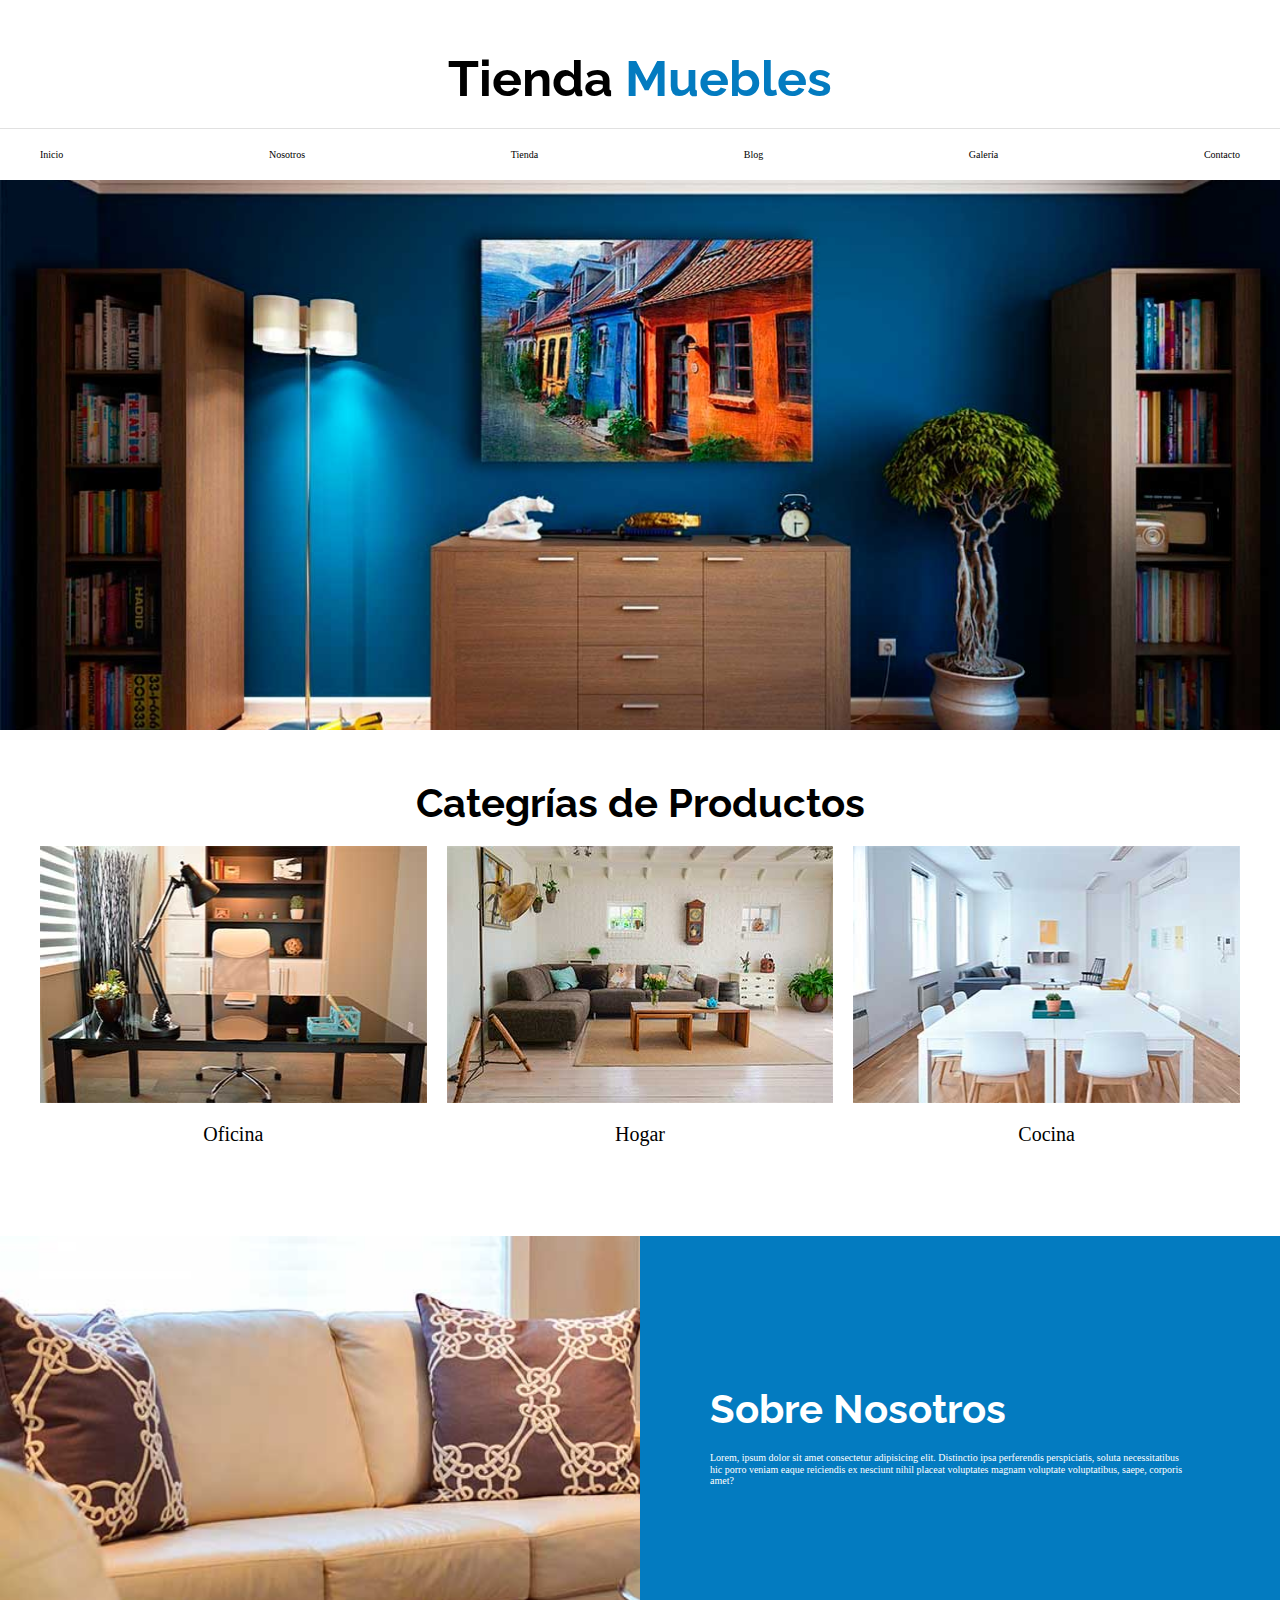
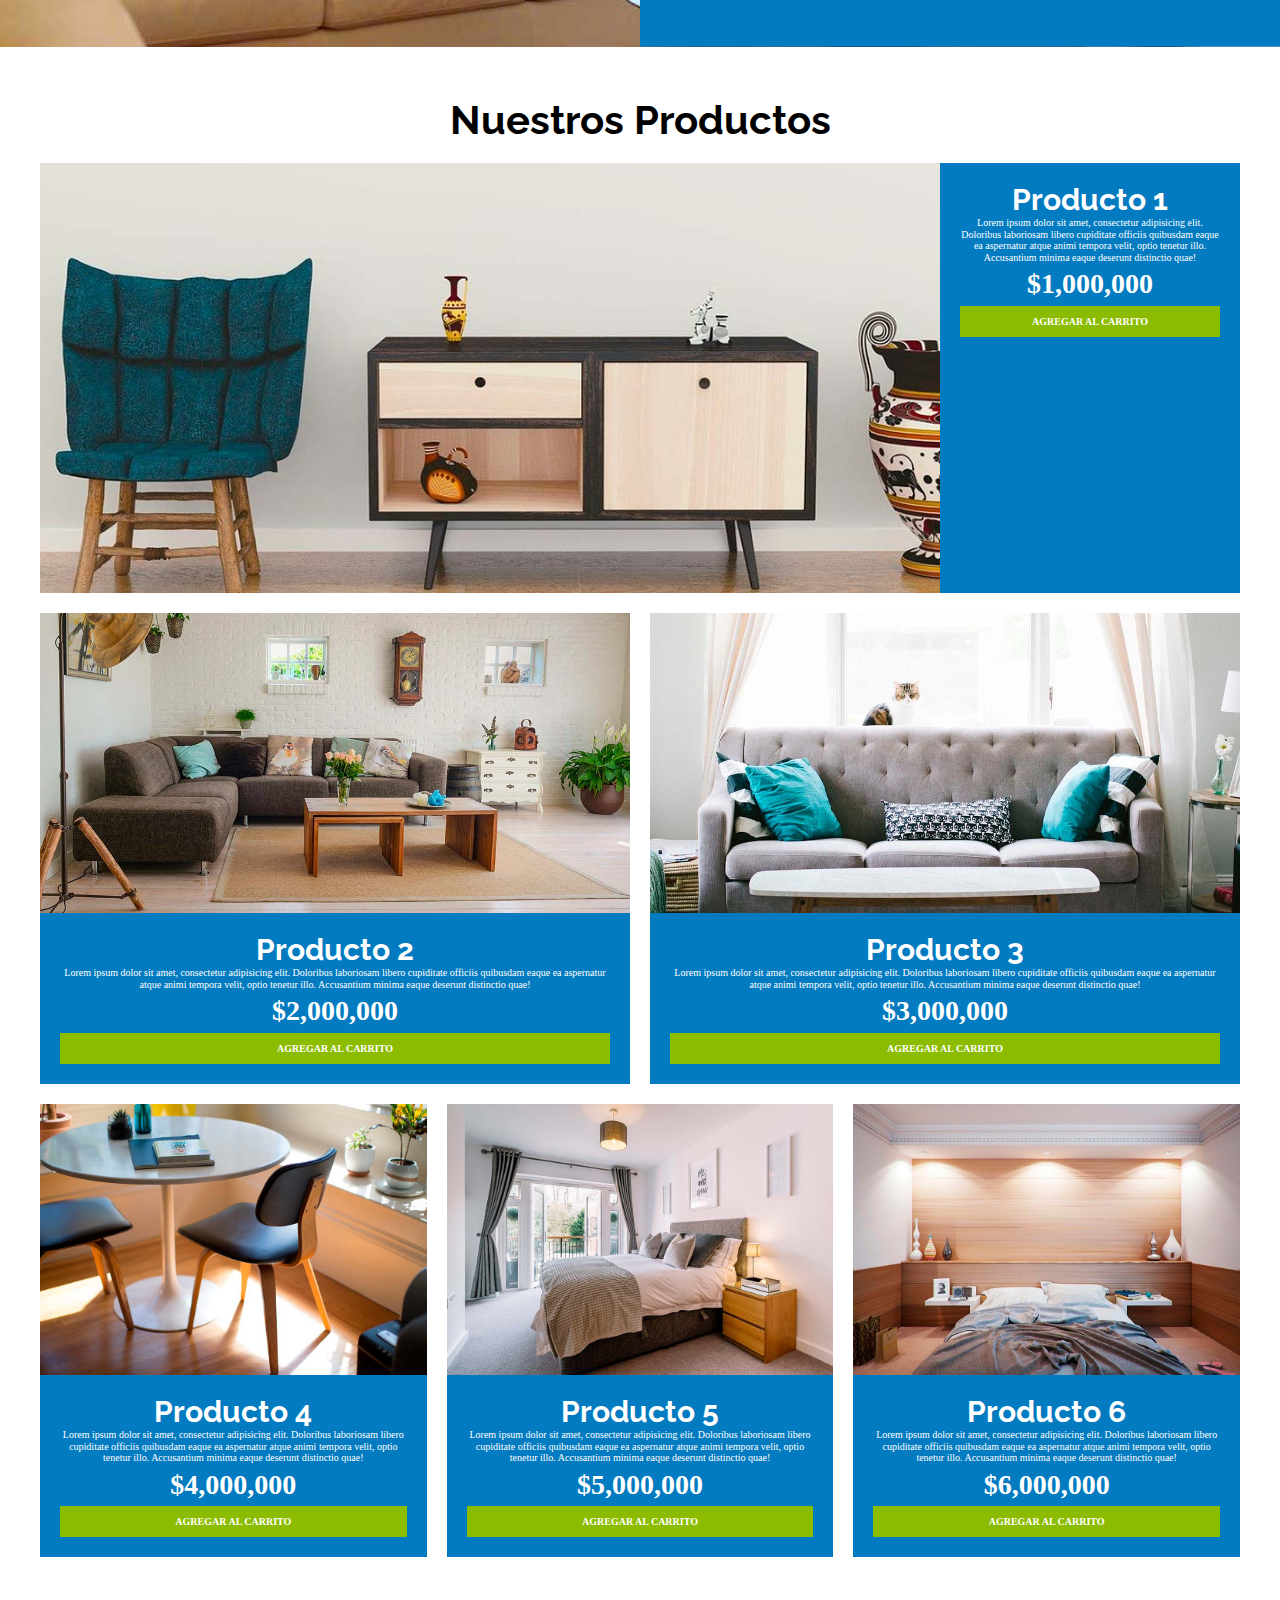
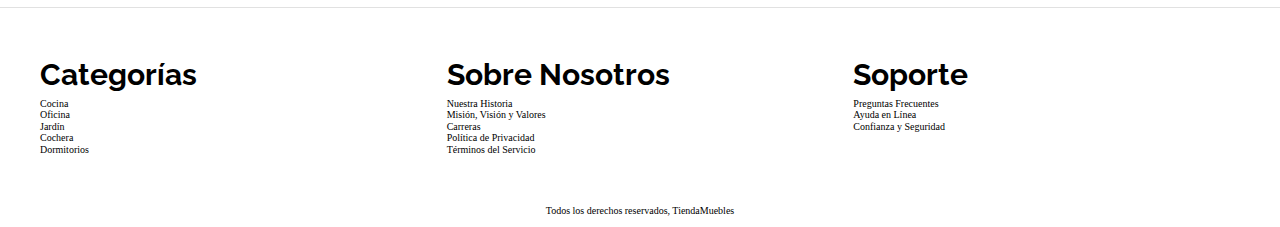
<file: index.html>
<!DOCTYPE html>
<html lang="en">
<head>
    <meta charset="UTF-8">
    <meta name="viewport" content="width=device-width, initial-scale=1.0">
    <title>Ecommerce - Home</title>
    <!--Normaliza la web en todos los navegadores-->
    <link rel="stylesheet" href="css/normalize.css">
    <!--Carga las fuentes del sitio web desde Google Fonts-->
    <link rel="preconnect" href="https://fonts.googleapis.com">
    <link rel="preconnect" href="https://fonts.gstatic.com" crossorigin>
    <link href="https://fonts.googleapis.com/css2?family=Open+Sans&family=PT+Sans:wght@400;700&family=Playfair+Display:wght@700&family=Raleway:ital,wght@0,400;0,700;1,800&display=swap" rel="stylesheet">
    <!--Carga los estilos del sitio web-->
    <link rel="stylesheet" href="css/app.css">
</head>
<body>
    <header>
        <h1 class="nombre-sitio">Tienda <span> Muebles </span></h1>
    </header>

    <div class="contenedor-navegacion">
        <nav class="nav-principal contenedor">
            <a href="index.html">Inicio</a>
            <a href="nosotros.html">Nosotros</a>
            <a href="tienda.html">Tienda</a>
            <a href="blog.html">Blog</a>
            <a href="galeria.html">Galería</a>
            <a href="contacto.html">Contacto</a>
        </nav>    
    </div>

    <div class="hero">
    </div>

    <section class="contenedor categorias">
        <h2>Categrías de <span> Productos </span></h2>

        <div class="listado-categorias">
            <div class="categoria">
                <img src="img/categoria1.jpg" alt="Imagen Categoría">
                <a href="#">Oficina</a>
            </div>
    
            <div class="categoria">
                <img src="img/categoria2.jpg" alt="Imagen Categoría">
                <a href="#">Hogar</a>
            </div>
    
            <div class="categoria">
                <img src="img/categoria3.jpg" alt="Imagen Categoría">
                <a href="#">Cocina</a>
            </div>            
        </div>
    </section>

    <section class="sobre-nosotros">
        <div class="contenedor sobre-nosotros-grid">
            <div class="texto-nosotros">
                <h2>Sobre Nosotros</h2>
                <p>
                    Lorem, ipsum dolor sit amet consectetur adipisicing elit. Distinctio ipsa perferendis perspiciatis, soluta necessitatibus hic porro veniam eaque reiciendis
                    ex nesciunt nihil placeat voluptates magnam voluptate voluptatibus, saepe, corporis amet?
                </p>        
            </div>
        </div>
    </section>

    <main class="contenido-principal contenedor">
        <h2 class="text-center">Nuestros Productos</h2>
        <div class="listado-productos">

            <div class="producto">
                <img src="img/producto1.jpg" alt="Imagen Producto">
                <div class="texto-producto">
                    <h3>Producto 1</h3>
                    <p>
                        Lorem ipsum dolor sit amet, consectetur adipisicing elit. Doloribus laboriosam libero cupiditate officiis quibusdam eaque ea aspernatur atque animi tempora 
                        velit, optio tenetur illo. Accusantium minima eaque deserunt distinctio quae!
                    </p>
                    <p class="precio">$1,000,000</p>

                    <a class="btn" href="#">Agregar al Carrito</a>    
                </div>
            </div>

            <div class="producto">
                <img src="img/producto2.jpg" alt="Imagen Producto">
                <div class="texto-producto">
                    <h3>Producto 2</h3>
                    <p>
                        Lorem ipsum dolor sit amet, consectetur adipisicing elit. Doloribus laboriosam libero cupiditate officiis quibusdam eaque ea aspernatur atque animi tempora 
                        velit, optio tenetur illo. Accusantium minima eaque deserunt distinctio quae!
                    </p>
                    <p class="precio">$2,000,000</p>

                    <a class="btn" href="#">Agregar al Carrito</a>    
                </div>
            </div>

            <div class="producto">
                <img src="img/producto3.jpg" alt="Imagen Producto">
                <div class="texto-producto">
                    <h3>Producto 3</h3>
                    <p>
                        Lorem ipsum dolor sit amet, consectetur adipisicing elit. Doloribus laboriosam libero cupiditate officiis quibusdam eaque ea aspernatur atque animi tempora 
                        velit, optio tenetur illo. Accusantium minima eaque deserunt distinctio quae!
                    </p>
                    <p class="precio">$3,000,000</p>

                    <a class="btn" href="#">Agregar al Carrito</a>    
                </div>
            </div>

            <div class="producto">
                <img src="img/producto4.jpg" alt="Imagen Producto">
                <div class="texto-producto">
                    <h3>Producto 4</h3>
                    <p>
                        Lorem ipsum dolor sit amet, consectetur adipisicing elit. Doloribus laboriosam libero cupiditate officiis quibusdam eaque ea aspernatur atque animi tempora 
                        velit, optio tenetur illo. Accusantium minima eaque deserunt distinctio quae!
                    </p>
                    <p class="precio">$4,000,000</p>

                    <a class="btn" href="#">Agregar al Carrito</a>    
                </div>
            </div>

            <div class="producto">
                <img src="img/producto5.jpg" alt="Imagen Producto">
                <div class="texto-producto">
                    <h3>Producto 5</h3>
                    <p>
                        Lorem ipsum dolor sit amet, consectetur adipisicing elit. Doloribus laboriosam libero cupiditate officiis quibusdam eaque ea aspernatur atque animi tempora 
                        velit, optio tenetur illo. Accusantium minima eaque deserunt distinctio quae!
                    </p>
                    <p class="precio">$5,000,000</p>

                    <a class="btn" href="#">Agregar al Carrito</a>    
                </div>
            </div>

            <div class="producto">
                <img src="img/producto6.jpg" alt="Imagen Producto">
                <div class="texto-producto">
                    <h3>Producto 6</h3>
                    <p>
                        Lorem ipsum dolor sit amet, consectetur adipisicing elit. Doloribus laboriosam libero cupiditate officiis quibusdam eaque ea aspernatur atque animi tempora 
                        velit, optio tenetur illo. Accusantium minima eaque deserunt distinctio quae!
                    </p>
                    <p class="precio">$6,000,000</p>

                    <a class="btn" href="#">Agregar al Carrito</a>    
                </div>
            </div>

        </div>
    </main>

    <footer class="site-footer">
        <div class="grid-footer contenedor">
            <div>
                <h3>Categorías</h3>
                <nav class="footer-menu">
                    <a href="#">Cocina</a>
                    <a href="#">Oficina</a>
                    <a href="#">Jardín</a>
                    <a href="#">Cochera</a>
                    <a href="#">Dormitorios</a>                
                </nav>
            </div>

            <div>
                <h3>Sobre Nosotros</h3>
                <nav class="footer-menu">
                    <a href="#">Nuestra Historia</a>
                    <a href="#">Misión, Visión y Valores</a>
                    <a href="#">Carreras</a>
                    <a href="#">Política de Privacidad</a>
                    <a href="#">Términos del Servicio</a>                
                </nav>
            </div>

            <div>
                <h3>Soporte</h3>
                <nav class="footer-menu">
                    <a href="#">Preguntas Frecuentes</a>
                    <a href="#">Ayuda en Línea</a>
                    <a href="#">Confianza y Seguridad</a>
                </nav>
            </div>
        </div>

        <p class="copyright">Todos los derechos reservados, TiendaMuebles</p>

    </footer>
</body>
</html>
</file>
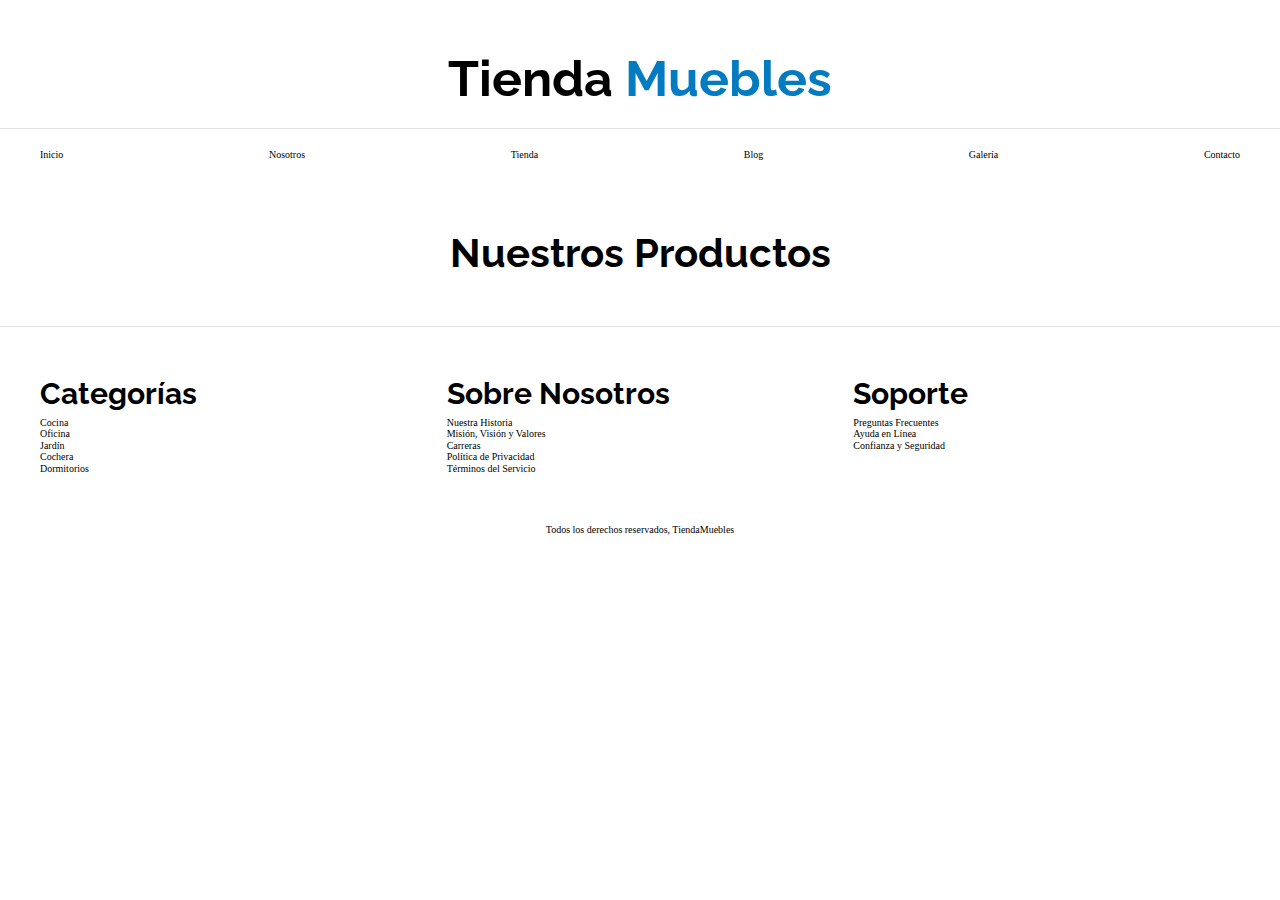
<file: base.html>
<!DOCTYPE html>
<html lang="en">
<head>
    <meta charset="UTF-8">
    <meta name="viewport" content="width=device-width, initial-scale=1.0">
    <title>Ecommerce - Home</title>
    <!--Normaliza la web en todos los navegadores-->
    <link rel="stylesheet" href="css/normalize.css">
    <!--Carga las fuentes del sitio web desde Google Fonts-->
    <link rel="preconnect" href="https://fonts.googleapis.com">
    <link rel="preconnect" href="https://fonts.gstatic.com" crossorigin>
    <link href="https://fonts.googleapis.com/css2?family=Open+Sans&family=PT+Sans:wght@400;700&family=Playfair+Display:wght@700&family=Raleway:ital,wght@0,400;0,700;1,800&display=swap" rel="stylesheet">
    <!--Carga los estilos del sitio web-->
    <link rel="stylesheet" href="css/app.css">
</head>
<body>
    <header>
        <h1 class="nombre-sitio">Tienda <span> Muebles </span></h1>
    </header>

    <div class="contenedor-navegacion">
        <nav class="nav-principal contenedor">
            <a href="index.html">Inicio</a>
            <a href="nosotros.html">Nosotros</a>
            <a href="tienda.html">Tienda</a>
            <a href="blog.html">Blog</a>
            <a href="galeria.html">Galería</a>
            <a href="contacto.html">Contacto</a>
        </nav>    
    </div>

    <main class="contenido-principal contenedor">
        <h2 class="text-center">Nuestros Productos</h2>

    </main>

    <footer class="site-footer">
        <div class="grid-footer contenedor">
            <div>
                <h3>Categorías</h3>
                <nav class="footer-menu">
                    <a href="#">Cocina</a>
                    <a href="#">Oficina</a>
                    <a href="#">Jardín</a>
                    <a href="#">Cochera</a>
                    <a href="#">Dormitorios</a>                
                </nav>
            </div>

            <div>
                <h3>Sobre Nosotros</h3>
                <nav class="footer-menu">
                    <a href="#">Nuestra Historia</a>
                    <a href="#">Misión, Visión y Valores</a>
                    <a href="#">Carreras</a>
                    <a href="#">Política de Privacidad</a>
                    <a href="#">Términos del Servicio</a>                
                </nav>
            </div>

            <div>
                <h3>Soporte</h3>
                <nav class="footer-menu">
                    <a href="#">Preguntas Frecuentes</a>
                    <a href="#">Ayuda en Línea</a>
                    <a href="#">Confianza y Seguridad</a>
                </nav>
            </div>
        </div>

        <p class="copyright">Todos los derechos reservados, TiendaMuebles</p>

    </footer>
</body>
</html>
</file>
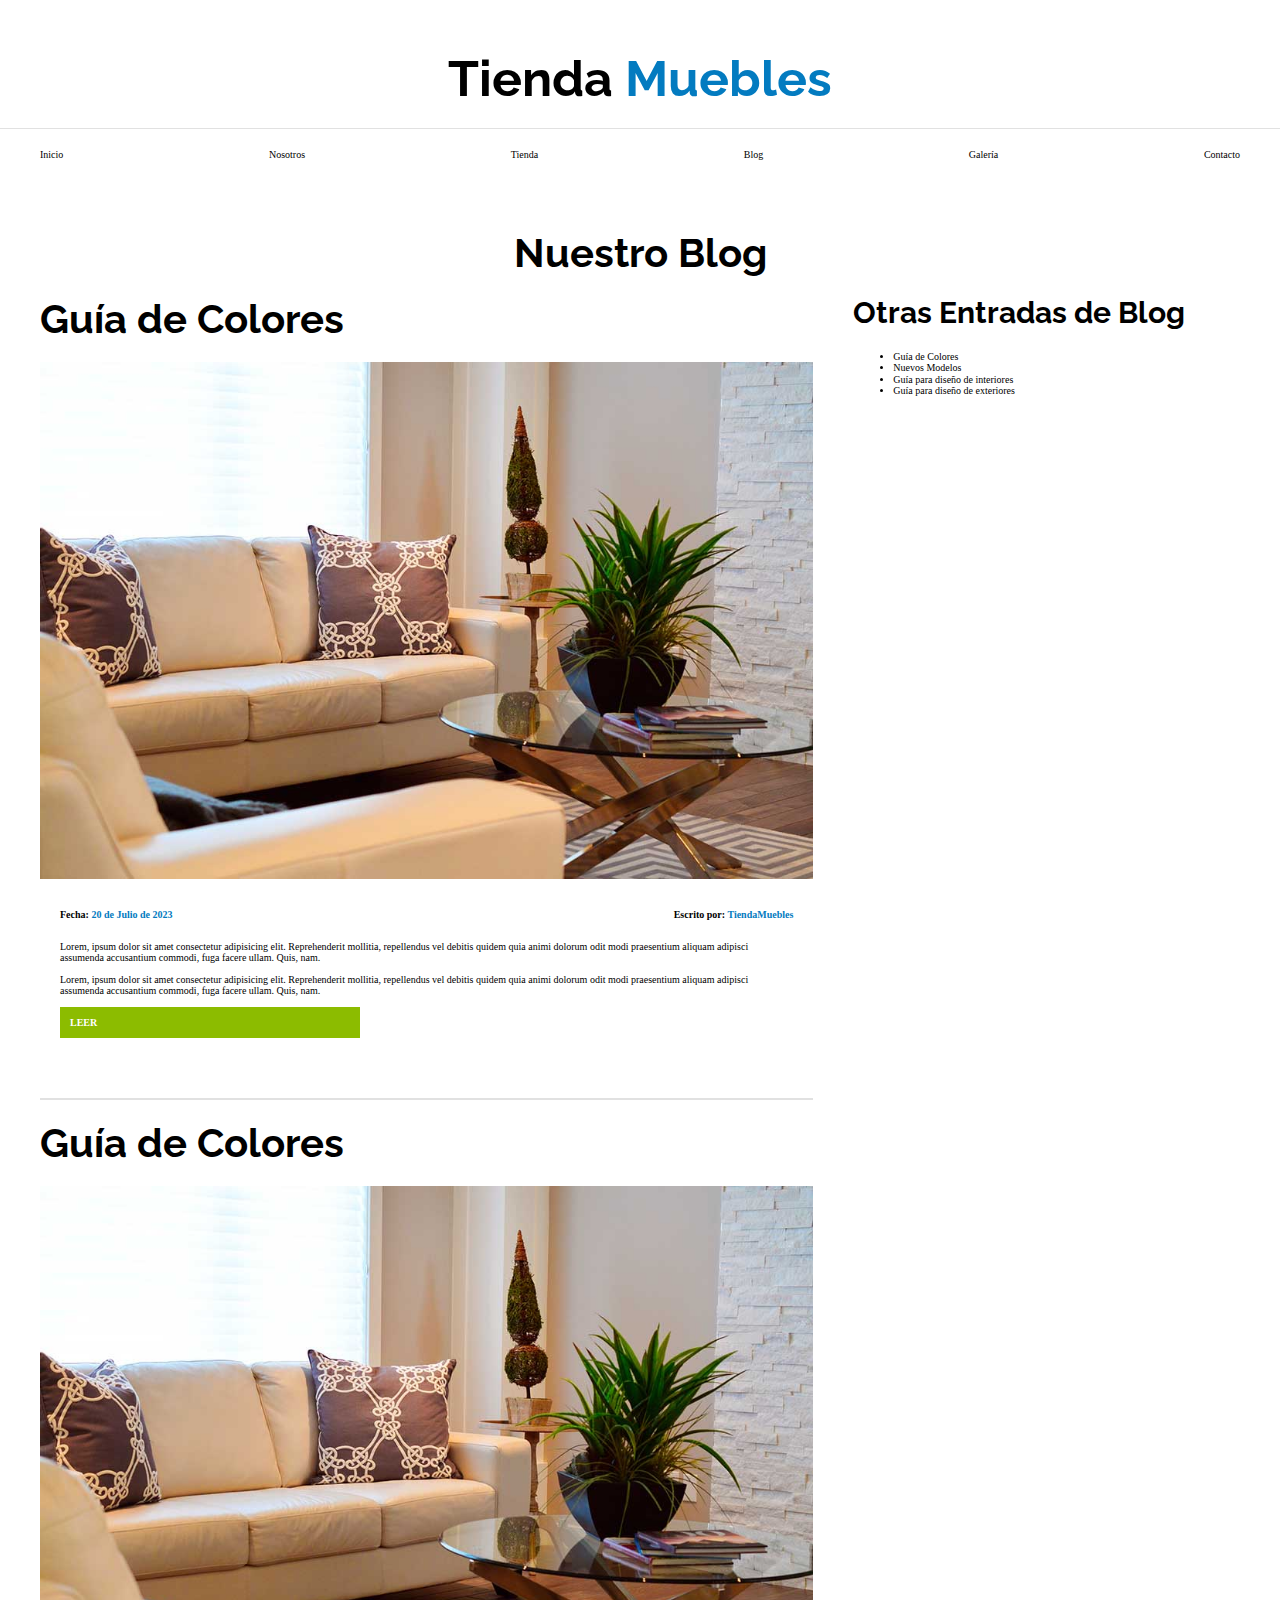
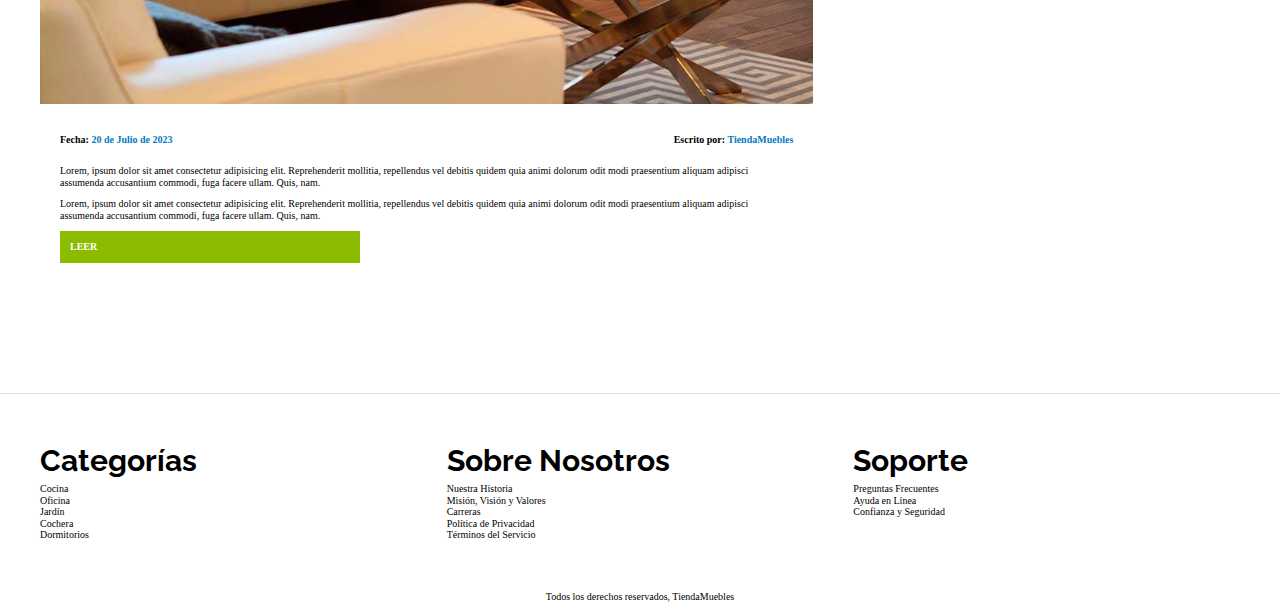
<file: blog.html>
<!DOCTYPE html>
<html lang="en">
<head>
    <meta charset="UTF-8">
    <meta name="viewport" content="width=device-width, initial-scale=1.0">
    <title>Ecommerce - Blog</title>
    <!--Normaliza la web en todos los navegadores-->
    <link rel="stylesheet" href="css/normalize.css">
    <!--Carga las fuentes del sitio web desde Google Fonts-->
    <link rel="preconnect" href="https://fonts.googleapis.com">
    <link rel="preconnect" href="https://fonts.gstatic.com" crossorigin>
    <link href="https://fonts.googleapis.com/css2?family=Open+Sans&family=PT+Sans:wght@400;700&family=Playfair+Display:wght@700&family=Raleway:ital,wght@0,400;0,700;1,800&display=swap" rel="stylesheet">
    <!--Carga los estilos del sitio web-->
    <link rel="stylesheet" href="css/app.css">
</head>
<body>
    <header>
        <h1 class="nombre-sitio">Tienda <span> Muebles </span></h1>
    </header>

    <div class="contenedor-navegacion">
        <nav class="nav-principal contenedor">
            <a href="index.html">Inicio</a>
            <a href="nosotros.html">Nosotros</a>
            <a href="tienda.html">Tienda</a>
            <a href="blog.html">Blog</a>
            <a href="galeria.html">Galería</a>
            <a href="contacto.html">Contacto</a>
        </nav>    
    </div>

    <main class="contenido-principal contenedor">
        <h2 class="text-center">Nuestro Blog</h2>

        <section class="contenedor-blog">
            <div class="blog">

                <article class="entrada">
                    
                    <h2>Guía de Colores</h2>

                    <div class="imagen">
                        <img src="img/nosotros.jpg" alt="imagen nosotros">
                    </div>
                    
                    <div class="contenido-blog">
                        <div class="entrada-meta">
                            <p>Fecha: <span>20 de Julio de 2023</span></p>
                            <p>Escrito por: <span>TiendaMuebles</span></p>
                        </div>
    
                        <p>Lorem, ipsum dolor sit amet consectetur adipisicing elit. Reprehenderit mollitia, repellendus vel debitis quidem quia animi dolorum odit modi praesentium 
                            aliquam adipisci assumenda accusantium commodi, fuga facere ullam. Quis, nam.
                        </p>
                        <p>Lorem, ipsum dolor sit amet consectetur adipisicing elit. Reprehenderit mollitia, repellendus vel debitis quidem quia animi dolorum odit modi praesentium 
                            aliquam adipisci assumenda accusantium commodi, fuga facere ullam. Quis, nam.
                        </p>
    
                        <a href="entrada.html" class="btn max-width-30">Leer</a>    
                    </div>
                </article>

                <article class="entrada">
                    
                    <h2>Guía de Colores</h2>

                    <div class="imagen">
                        <img src="img/nosotros.jpg" alt="imagen nosotros">
                    </div>
                    
                    <div class="contenido-blog">
                        <div class="entrada-meta">
                            <p>Fecha: <span>20 de Julio de 2023</span></p>
                            <p>Escrito por: <span>TiendaMuebles</span></p>
                        </div>
    
                        <p>Lorem, ipsum dolor sit amet consectetur adipisicing elit. Reprehenderit mollitia, repellendus vel debitis quidem quia animi dolorum odit modi praesentium 
                            aliquam adipisci assumenda accusantium commodi, fuga facere ullam. Quis, nam.
                        </p>
                        <p>Lorem, ipsum dolor sit amet consectetur adipisicing elit. Reprehenderit mollitia, repellendus vel debitis quidem quia animi dolorum odit modi praesentium 
                            aliquam adipisci assumenda accusantium commodi, fuga facere ullam. Quis, nam.
                        </p>
    
                        <a href="entrada.html" class="btn max-width-30">Leer</a>    
                    </div>
                </article>

            </div>
            <aside>
                <h3>Otras Entradas de Blog</h3>
                <ul>
                    <li>
                        <a href="entrada.html">Guía de Colores</a>
                    </li>
                    <li>
                        <a href="entrada.html">Nuevos Modelos</a>
                    </li>
                    <li>
                        <a href="entrada.html">Guía para diseño de interiores</a>
                    </li>
                    <li>
                        <a href="entrada.html">Guía para diseño de exteriores</a>
                    </li>
                </ul>
            </aside>
        </section>

    </main>

    <footer class="site-footer">
        <div class="grid-footer contenedor">
            <div>
                <h3>Categorías</h3>
                <nav class="footer-menu">
                    <a href="#">Cocina</a>
                    <a href="#">Oficina</a>
                    <a href="#">Jardín</a>
                    <a href="#">Cochera</a>
                    <a href="#">Dormitorios</a>                
                </nav>
            </div>

            <div>
                <h3>Sobre Nosotros</h3>
                <nav class="footer-menu">
                    <a href="#">Nuestra Historia</a>
                    <a href="#">Misión, Visión y Valores</a>
                    <a href="#">Carreras</a>
                    <a href="#">Política de Privacidad</a>
                    <a href="#">Términos del Servicio</a>                
                </nav>
            </div>

            <div>
                <h3>Soporte</h3>
                <nav class="footer-menu">
                    <a href="#">Preguntas Frecuentes</a>
                    <a href="#">Ayuda en Línea</a>
                    <a href="#">Confianza y Seguridad</a>
                </nav>
            </div>
        </div>

        <p class="copyright">Todos los derechos reservados, TiendaMuebles</p>

    </footer>
</body>
</html>
</file>
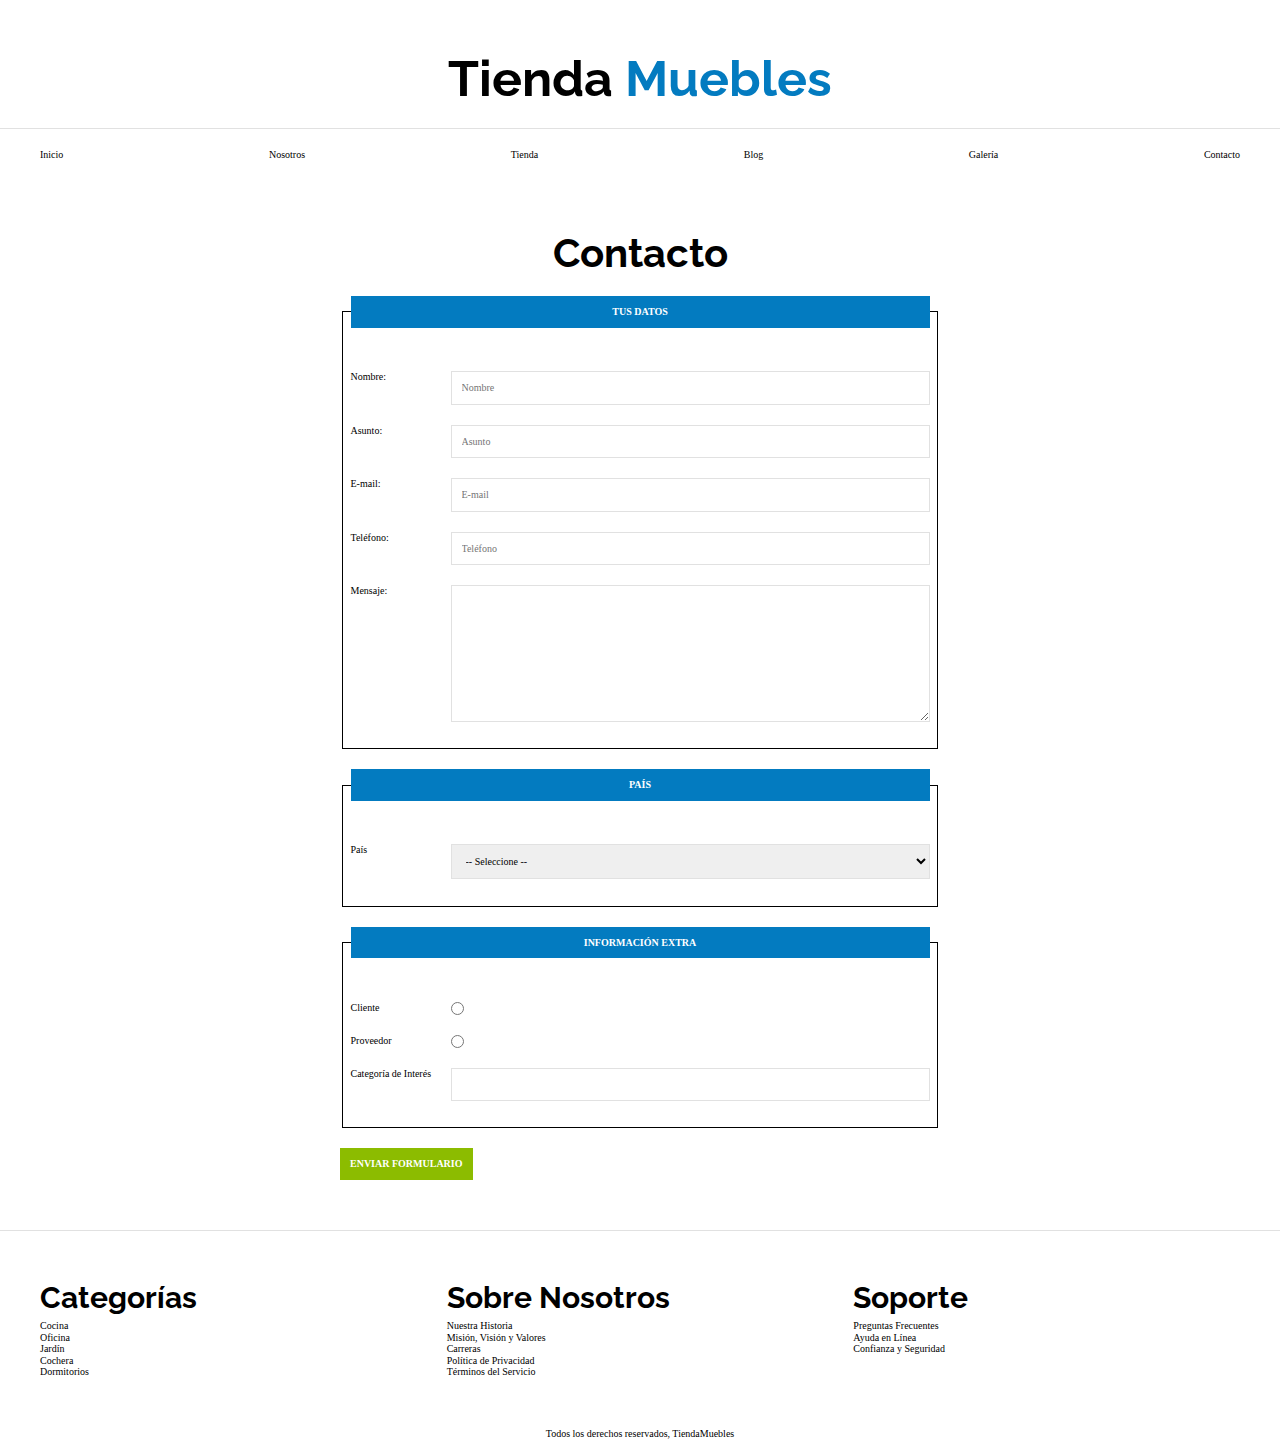
<file: contacto.html>
<!DOCTYPE html>
<html lang="en">
<head>
    <meta charset="UTF-8">
    <meta name="viewport" content="width=device-width, initial-scale=1.0">
    <title>Ecommerce - Contacto</title>
    <!--Normaliza la web en todos los navegadores-->
    <link rel="stylesheet" href="css/normalize.css">
    <!--Carga las fuentes del sitio web desde Google Fonts-->
    <link rel="preconnect" href="https://fonts.googleapis.com">
    <link rel="preconnect" href="https://fonts.gstatic.com" crossorigin>
    <link href="https://fonts.googleapis.com/css2?family=Open+Sans&family=PT+Sans:wght@400;700&family=Playfair+Display:wght@700&family=Raleway:ital,wght@0,400;0,700;1,800&display=swap" rel="stylesheet">
    <!--Carga los estilos del sitio web-->
    <link rel="stylesheet" href="css/app.css">
</head>
<body>
    <header>
        <h1 class="nombre-sitio">Tienda <span> Muebles </span></h1>
    </header>

    <div class="contenedor-navegacion">
        <nav class="nav-principal contenedor">
            <a href="index.html">Inicio</a>
            <a href="nosotros.html">Nosotros</a>
            <a href="tienda.html">Tienda</a>
            <a href="blog.html">Blog</a>
            <a href="galeria.html">Galería</a>
            <a href="contacto.html">Contacto</a>
        </nav>    
    </div>

    <main class="contenido-principal contenedor">
        <h2 class="text-center">Contacto</h2>

        <form class="formulario">

            <fieldset>
                <legend>Tus Datos</legend>

                <div class="campo">
                    <label for="nombre">Nombre: </label>
                    <input id="nombre" type="text" placeholder="Nombre" required/>    
                </div>
    
                <div class="campo">
                    <label for="asunto">Asunto: </label>
                    <input id="asunto" type="text" placeholder="Asunto" required>        
                </div>

                <div class="campo">
                    <label for="email">E-mail: </label>
                    <input id="email" type="email" placeholder="E-mail" required>        
                </div>

                <div class="campo">
                    <label for="telefono">Teléfono: </label>
                    <input id="telefono" type="tel" placeholder="Teléfono" required>        
                </div>

                <div class="campo">
                    <label for="mensaje">Mensaje: </label>
                    <textarea id="mensaje" cols="20" rows="10"></textarea>
                </div>

            </fieldset>

            <fieldset>
                <legend>País</legend>

                <div class="campo">
                    <label for="pais">País</label>
                    <select id="pais">
                        <option value="">-- Seleccione --</option>
                        <option value="MX">México</option>
                        <option value="PE">Perú</option>
                        <option value="CO">Colombia</option>
                        <option value="AR">Argentina</option>
                        <option value="ES">España</option>
                        <option value="CL">Chile</option>
                    </select>
                </div>

            </fieldset>

            <fieldset>
                <legend>Información Extra</legend>

                <div class="campo">
                    <label for="cliente">Cliente</label>
                    <input id="cliente" type="radio" name="tipo" value="cliente">
                </div>
                <div class="campo">
                    <label for="proveedor">Proveedor</label>
                    <input id="proveedor" type="radio" name="tipo" value="proveedor">
                </div>
                <div class="campo">
                    <label for="categoria">Categoría de Interés</label>
                    <input list="categorias" name="categorias">
                    <datalist id="categorias">
                        <option value="Cocina">
                        <option value="Exterior">
                        <option value="Recamaras">
                        <option value="Oficina">
                        <option value="Televisión">
                    </datalist>
                </div>        
            </fieldset>

            <input class="btn" type="submit" value="Enviar Formulario">
        </form>

    </main>

    <footer class="site-footer">
        <div class="grid-footer contenedor">
            <div>
                <h3>Categorías</h3>
                <nav class="footer-menu">
                    <a href="#">Cocina</a>
                    <a href="#">Oficina</a>
                    <a href="#">Jardín</a>
                    <a href="#">Cochera</a>
                    <a href="#">Dormitorios</a>                
                </nav>
            </div>

            <div>
                <h3>Sobre Nosotros</h3>
                <nav class="footer-menu">
                    <a href="#">Nuestra Historia</a>
                    <a href="#">Misión, Visión y Valores</a>
                    <a href="#">Carreras</a>
                    <a href="#">Política de Privacidad</a>
                    <a href="#">Términos del Servicio</a>                
                </nav>
            </div>

            <div>
                <h3>Soporte</h3>
                <nav class="footer-menu">
                    <a href="#">Preguntas Frecuentes</a>
                    <a href="#">Ayuda en Línea</a>
                    <a href="#">Confianza y Seguridad</a>
                </nav>
            </div>
        </div>

        <p class="copyright">Todos los derechos reservados, TiendaMuebles</p>

    </footer>
</body>
</html>
</file>
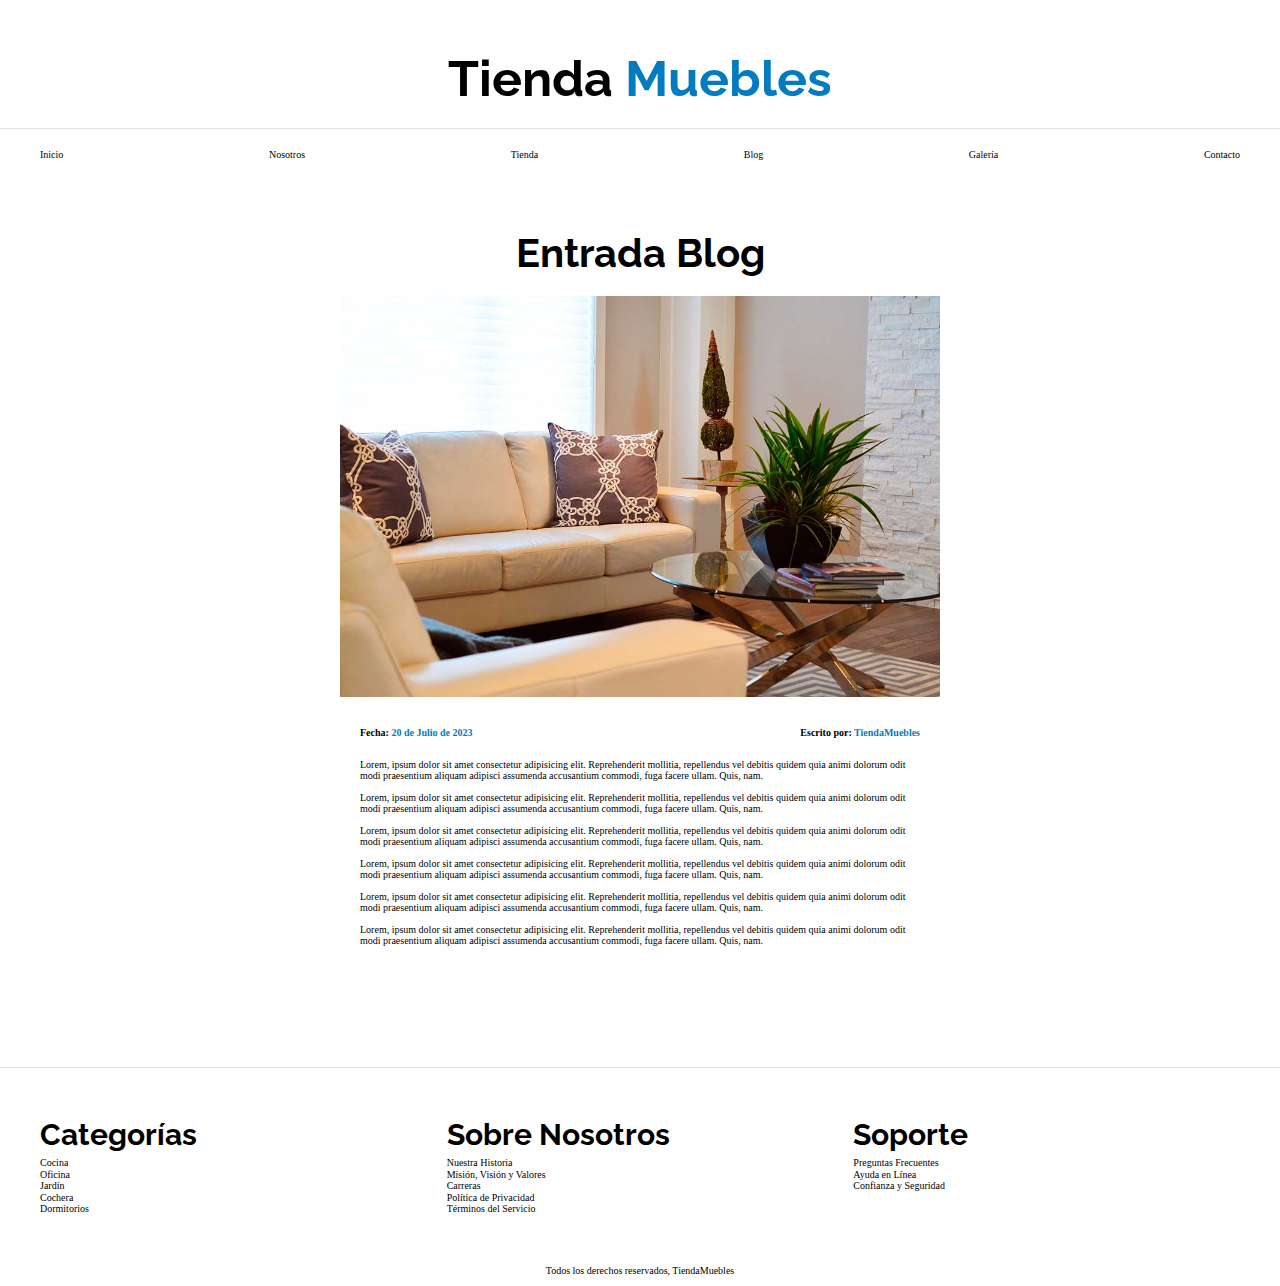
<file: entrada.html>
<!DOCTYPE html>
<html lang="en">
<head>
    <meta charset="UTF-8">
    <meta name="viewport" content="width=device-width, initial-scale=1.0">
    <title>Ecommerce - Entrada Blog</title>
    <!--Normaliza la web en todos los navegadores-->
    <link rel="stylesheet" href="css/normalize.css">
    <!--Carga las fuentes del sitio web desde Google Fonts-->
    <link rel="preconnect" href="https://fonts.googleapis.com">
    <link rel="preconnect" href="https://fonts.gstatic.com" crossorigin>
    <link href="https://fonts.googleapis.com/css2?family=Open+Sans&family=PT+Sans:wght@400;700&family=Playfair+Display:wght@700&family=Raleway:ital,wght@0,400;0,700;1,800&display=swap" rel="stylesheet">
    <!--Carga los estilos del sitio web-->
    <link rel="stylesheet" href="css/app.css">
</head>
<body>
    <header>
        <h1 class="nombre-sitio">Tienda <span> Muebles </span></h1>
    </header>

    <div class="contenedor-navegacion">
        <nav class="nav-principal contenedor">
            <a href="index.html">Inicio</a>
            <a href="nosotros.html">Nosotros</a>
            <a href="tienda.html">Tienda</a>
            <a href="blog.html">Blog</a>
            <a href="galeria.html">Galería</a>
            <a href="contacto.html">Contacto</a>
        </nav>    
    </div>

    <main class="contenido-principal contenedor">
        <h2 class="text-center">Entrada Blog</h2>

        <article class="entrada contenido-entrada-blog">
                    
            <div class="imagen">
                <img src="img/nosotros.jpg" alt="imagen nosotros">
            </div>
            
            <div class="contenido-blog">
                <div class="entrada-meta">
                    <p>Fecha: <span>20 de Julio de 2023</span></p>
                    <p>Escrito por: <span>TiendaMuebles</span></p>
                </div>
    
                <p>Lorem, ipsum dolor sit amet consectetur adipisicing elit. Reprehenderit mollitia, repellendus vel debitis quidem quia animi dolorum odit modi praesentium 
                    aliquam adipisci assumenda accusantium commodi, fuga facere ullam. Quis, nam.
                </p>
                <p>Lorem, ipsum dolor sit amet consectetur adipisicing elit. Reprehenderit mollitia, repellendus vel debitis quidem quia animi dolorum odit modi praesentium 
                    aliquam adipisci assumenda accusantium commodi, fuga facere ullam. Quis, nam.
                </p>
                <p>Lorem, ipsum dolor sit amet consectetur adipisicing elit. Reprehenderit mollitia, repellendus vel debitis quidem quia animi dolorum odit modi praesentium 
                    aliquam adipisci assumenda accusantium commodi, fuga facere ullam. Quis, nam.
                </p>
                <p>Lorem, ipsum dolor sit amet consectetur adipisicing elit. Reprehenderit mollitia, repellendus vel debitis quidem quia animi dolorum odit modi praesentium 
                    aliquam adipisci assumenda accusantium commodi, fuga facere ullam. Quis, nam.
                </p>
                <p>Lorem, ipsum dolor sit amet consectetur adipisicing elit. Reprehenderit mollitia, repellendus vel debitis quidem quia animi dolorum odit modi praesentium 
                    aliquam adipisci assumenda accusantium commodi, fuga facere ullam. Quis, nam.
                </p>
                <p>Lorem, ipsum dolor sit amet consectetur adipisicing elit. Reprehenderit mollitia, repellendus vel debitis quidem quia animi dolorum odit modi praesentium 
                    aliquam adipisci assumenda accusantium commodi, fuga facere ullam. Quis, nam.
                </p>
    
            </div>

        </article>

    </main>

    <footer class="site-footer">
        <div class="grid-footer contenedor">
            <div>
                <h3>Categorías</h3>
                <nav class="footer-menu">
                    <a href="#">Cocina</a>
                    <a href="#">Oficina</a>
                    <a href="#">Jardín</a>
                    <a href="#">Cochera</a>
                    <a href="#">Dormitorios</a>                
                </nav>
            </div>

            <div>
                <h3>Sobre Nosotros</h3>
                <nav class="footer-menu">
                    <a href="#">Nuestra Historia</a>
                    <a href="#">Misión, Visión y Valores</a>
                    <a href="#">Carreras</a>
                    <a href="#">Política de Privacidad</a>
                    <a href="#">Términos del Servicio</a>                
                </nav>
            </div>

            <div>
                <h3>Soporte</h3>
                <nav class="footer-menu">
                    <a href="#">Preguntas Frecuentes</a>
                    <a href="#">Ayuda en Línea</a>
                    <a href="#">Confianza y Seguridad</a>
                </nav>
            </div>
        </div>

        <p class="copyright">Todos los derechos reservados, TiendaMuebles</p>

    </footer>
</body>
</html>
</file>
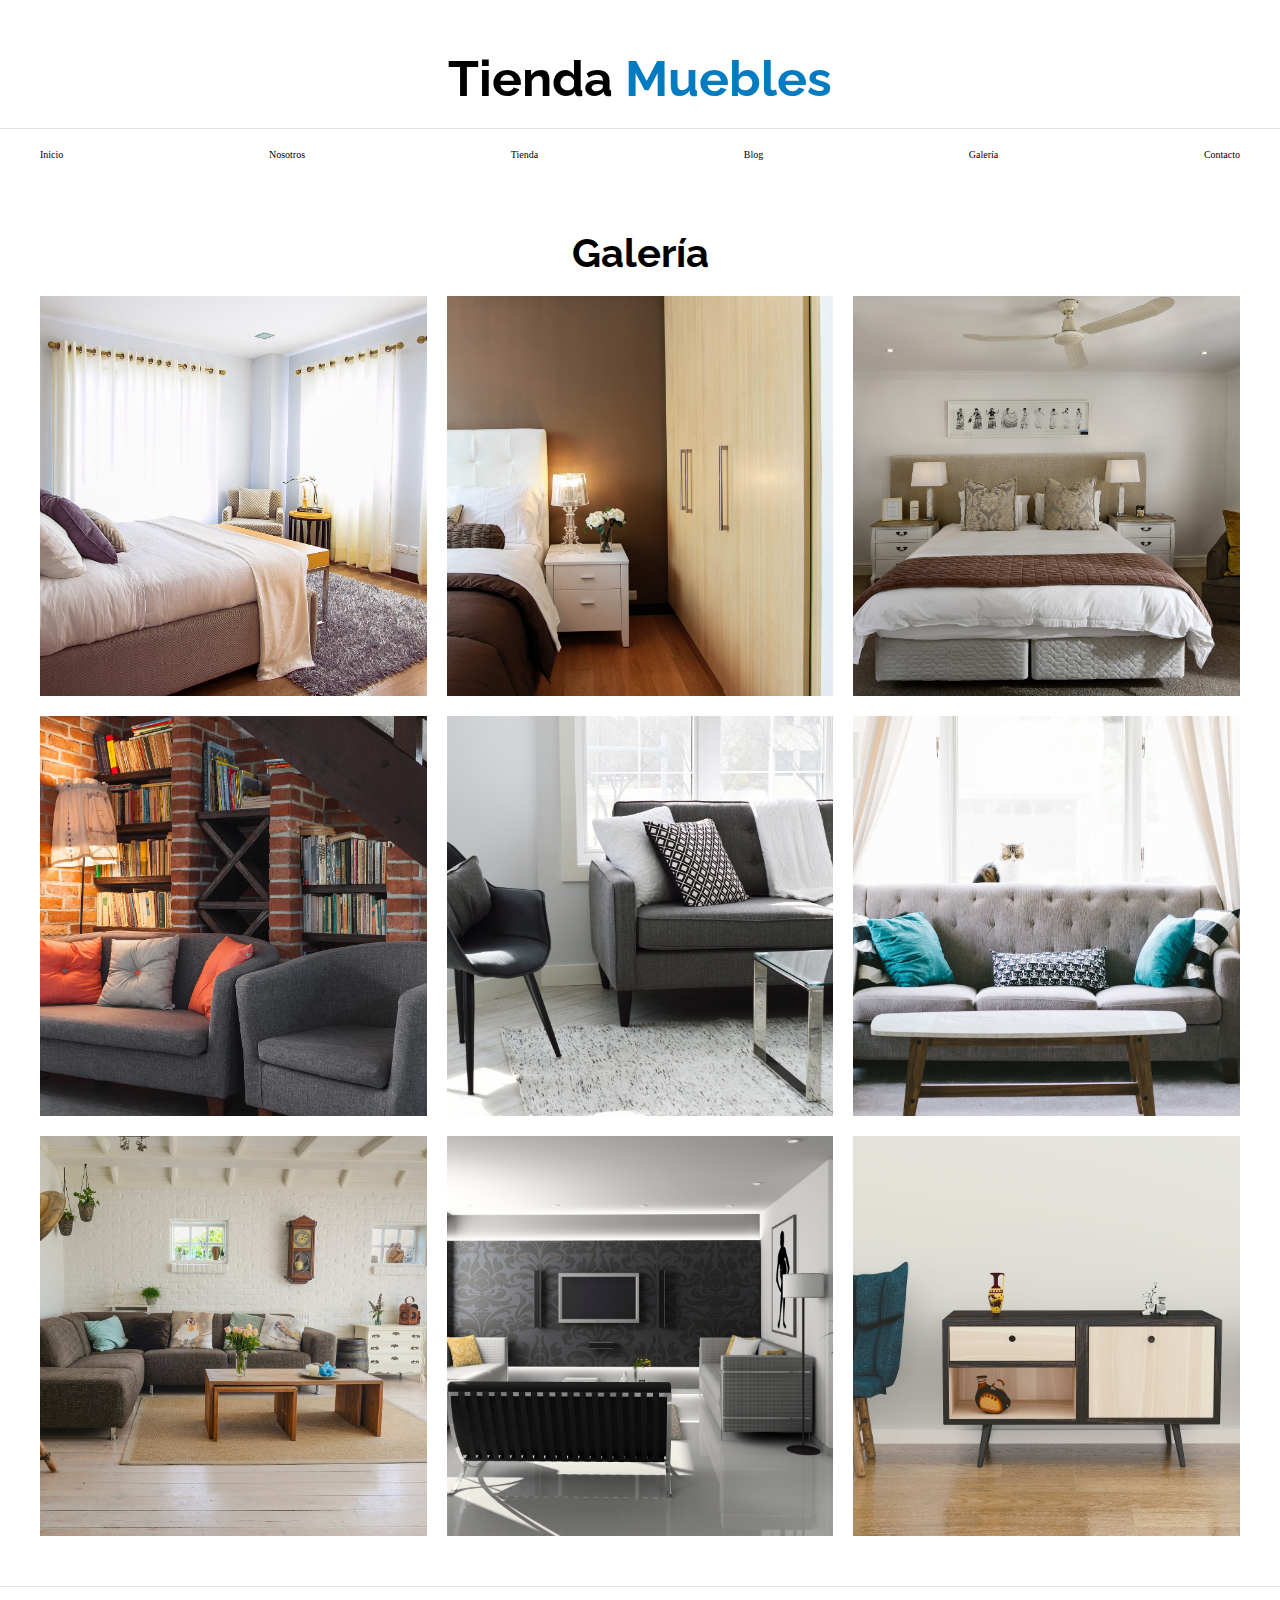
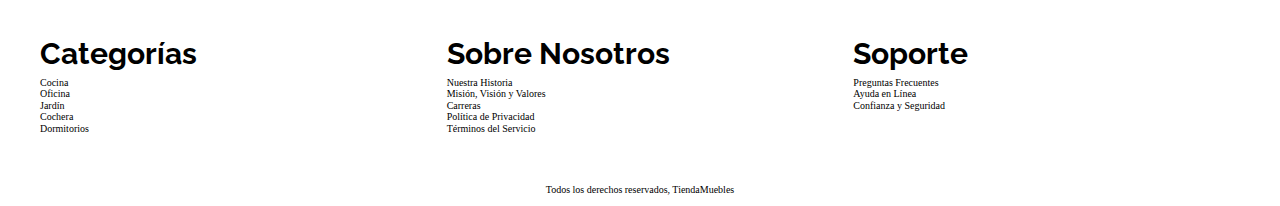
<file: galeria.html>
<!DOCTYPE html>
<html lang="en">
<head>
    <meta charset="UTF-8">
    <meta name="viewport" content="width=device-width, initial-scale=1.0">
    <title>Ecommerce - Galería</title>
    <!--Normaliza la web en todos los navegadores-->
    <link rel="stylesheet" href="css/normalize.css">
    <!--Carga las fuentes del sitio web desde Google Fonts-->
    <link rel="preconnect" href="https://fonts.googleapis.com">
    <link rel="preconnect" href="https://fonts.gstatic.com" crossorigin>
    <link href="https://fonts.googleapis.com/css2?family=Open+Sans&family=PT+Sans:wght@400;700&family=Playfair+Display:wght@700&family=Raleway:ital,wght@0,400;0,700;1,800&display=swap" rel="stylesheet">
    <!--Carga los estilos del sitio web-->
    <link rel="stylesheet" href="css/app.css">
</head>
<body>
    <header>
        <h1 class="nombre-sitio">Tienda <span> Muebles </span></h1>
    </header>

    <div class="contenedor-navegacion">
        <nav class="nav-principal contenedor">
            <a href="index.html">Inicio</a>
            <a href="nosotros.html">Nosotros</a>
            <a href="tienda.html">Tienda</a>
            <a href="blog.html">Blog</a>
            <a href="galeria.html">Galería</a>
            <a href="contacto.html">Contacto</a>
        </nav>    
    </div>

    <main class="contenido-principal contenedor">
        <h2 class="text-center">Galería</h2>

        <ul class="galeria">
            <li>
                <a href="img/galeria_01.jpg">
                    <img src="img/galeria_01.jpg" alt="imagen galeria">
                </a>
            </li>
            <li>
                <a href="img/galeria_02.jpg">
                    <img src="img/galeria_02.jpg" alt="imagen galeria">
                </a>
            </li>
            <li>
                <a href="img/galeria_03.jpg">
                    <img src="img/galeria_03.jpg" alt="imagen galeria">
                </a>
            </li>
            <li>
                <a href="img/galeria_04.jpg">
                    <img src="img/galeria_04.jpg" alt="imagen galeria">
                </a>
            </li>
            <li>
                <a href="img/galeria_05.jpg">
                    <img src="img/galeria_05.jpg" alt="imagen galeria">
                </a>
            </li>
            <li>
                <a href="img/galeria_06.jpg">
                    <img src="img/galeria_06.jpg" alt="imagen galeria">
                </a>
            </li>
            <li>
                <a href="img/galeria_07.jpg">
                    <img src="img/galeria_07.jpg" alt="imagen galeria">
                </a>
            </li>
            <li>
                <a href="img/galeria_08.jpg">
                    <img src="img/galeria_08.jpg" alt="imagen galeria">
                </a>
            </li>
            <li>
                <a href="img/galeria_09.jpg">
                    <img src="img/galeria_09.jpg" alt="imagen galeria">
                </a>
            </li>
        </ul>
    </main>

    <footer class="site-footer">
        <div class="grid-footer contenedor">
            <div>
                <h3>Categorías</h3>
                <nav class="footer-menu">
                    <a href="#">Cocina</a>
                    <a href="#">Oficina</a>
                    <a href="#">Jardín</a>
                    <a href="#">Cochera</a>
                    <a href="#">Dormitorios</a>                
                </nav>
            </div>

            <div>
                <h3>Sobre Nosotros</h3>
                <nav class="footer-menu">
                    <a href="#">Nuestra Historia</a>
                    <a href="#">Misión, Visión y Valores</a>
                    <a href="#">Carreras</a>
                    <a href="#">Política de Privacidad</a>
                    <a href="#">Términos del Servicio</a>                
                </nav>
            </div>

            <div>
                <h3>Soporte</h3>
                <nav class="footer-menu">
                    <a href="#">Preguntas Frecuentes</a>
                    <a href="#">Ayuda en Línea</a>
                    <a href="#">Confianza y Seguridad</a>
                </nav>
            </div>
        </div>

        <p class="copyright">Todos los derechos reservados, TiendaMuebles</p>

    </footer>
</body>
</html>
</file>
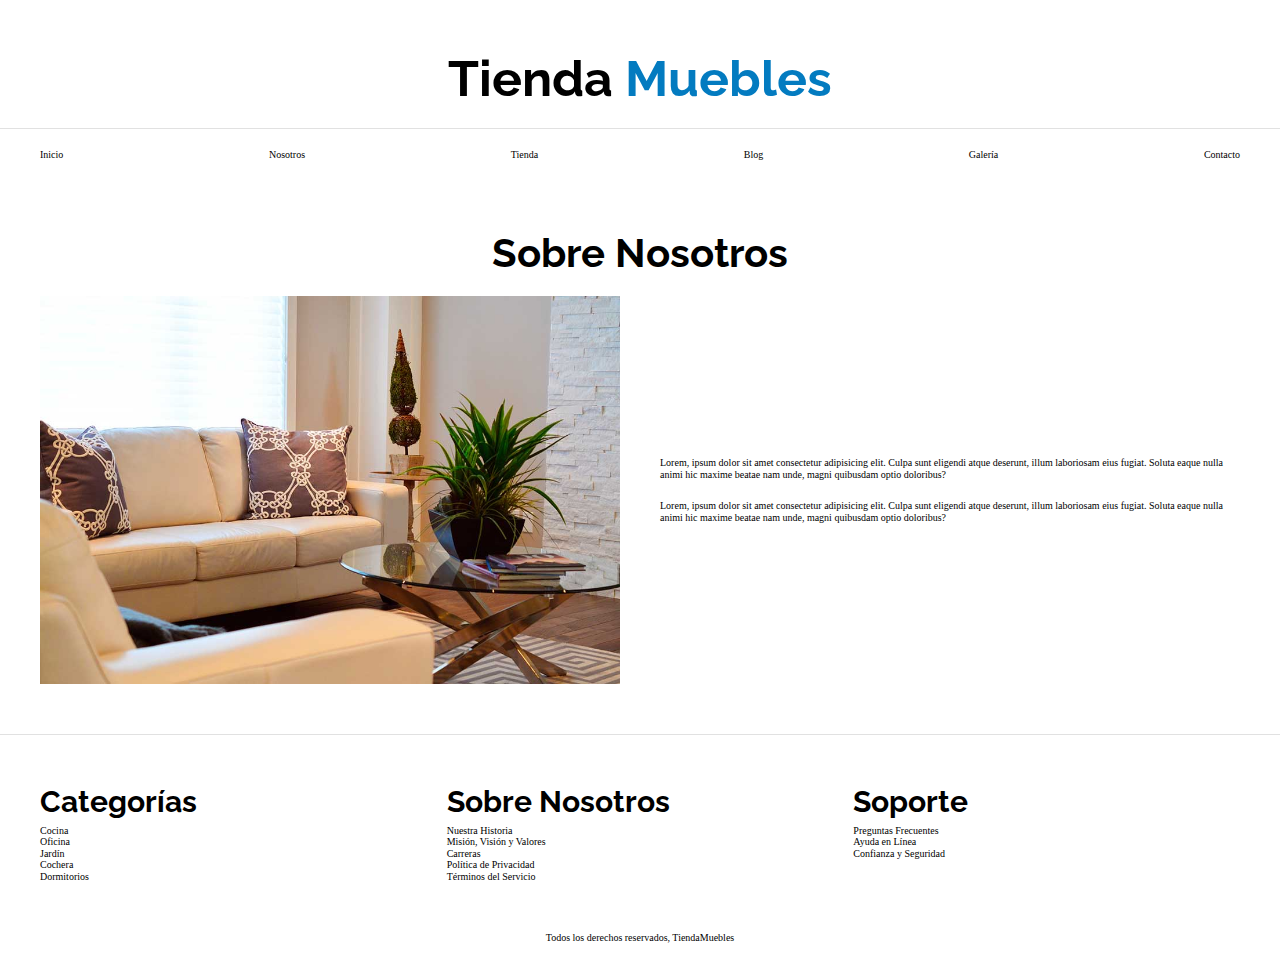
<file: nosotros.html>
<!DOCTYPE html>
<html lang="en">
<head>
    <meta charset="UTF-8">
    <meta name="viewport" content="width=device-width, initial-scale=1.0">
    <title>Ecommerce - Nosotros</title>
    <!--Normaliza la web en todos los navegadores-->
    <link rel="stylesheet" href="css/normalize.css">
    <!--Carga las fuentes del sitio web desde Google Fonts-->
    <link rel="preconnect" href="https://fonts.googleapis.com">
    <link rel="preconnect" href="https://fonts.gstatic.com" crossorigin>
    <link href="https://fonts.googleapis.com/css2?family=Open+Sans&family=PT+Sans:wght@400;700&family=Playfair+Display:wght@700&family=Raleway:ital,wght@0,400;0,700;1,800&display=swap" rel="stylesheet">
    <!--Carga los estilos del sitio web-->
    <link rel="stylesheet" href="css/app.css">
</head>
<body>
    <header>
        <h1 class="nombre-sitio">Tienda <span> Muebles </span></h1>
    </header>

    <div class="contenedor-navegacion">
        <nav class="nav-principal contenedor">
            <a href="index.html">Inicio</a>
            <a href="nosotros.html">Nosotros</a>
            <a href="tienda.html">Tienda</a>
            <a href="blog.html">Blog</a>
            <a href="galeria.html">Galería</a>
            <a href="contacto.html">Contacto</a>
        </nav>    
    </div>

    <main class="contenido-principal contenedor">
        <h2 class="text-center">Sobre Nosotros</h2>

        <div class="contenido-nosotros">
            <div class="imagen">
                <img src="img/nosotros.jpg" alt="imagen nosotros">
            </div>
    
            <div class="informacion-nosotros">
                <p>
                    Lorem, ipsum dolor sit amet consectetur adipisicing elit. Culpa sunt eligendi atque deserunt, illum laboriosam eius fugiat. 
                    Soluta eaque nulla animi hic maxime beatae nam unde, magni quibusdam optio doloribus?
                </p>
                <p>
                    Lorem, ipsum dolor sit amet consectetur adipisicing elit. Culpa sunt eligendi atque deserunt, illum laboriosam eius fugiat. 
                    Soluta eaque nulla animi hic maxime beatae nam unde, magni quibusdam optio doloribus?
                </p>
            </div>    
        </div>

    </main>

    <footer class="site-footer">
        <div class="grid-footer contenedor">
            <div>
                <h3>Categorías</h3>
                <nav class="footer-menu">
                    <a href="#">Cocina</a>
                    <a href="#">Oficina</a>
                    <a href="#">Jardín</a>
                    <a href="#">Cochera</a>
                    <a href="#">Dormitorios</a>                
                </nav>
            </div>

            <div>
                <h3>Sobre Nosotros</h3>
                <nav class="footer-menu">
                    <a href="#">Nuestra Historia</a>
                    <a href="#">Misión, Visión y Valores</a>
                    <a href="#">Carreras</a>
                    <a href="#">Política de Privacidad</a>
                    <a href="#">Términos del Servicio</a>                
                </nav>
            </div>

            <div>
                <h3>Soporte</h3>
                <nav class="footer-menu">
                    <a href="#">Preguntas Frecuentes</a>
                    <a href="#">Ayuda en Línea</a>
                    <a href="#">Confianza y Seguridad</a>
                </nav>
            </div>
        </div>

        <p class="copyright">Todos los derechos reservados, TiendaMuebles</p>

    </footer>
</body>
</html>
</file>
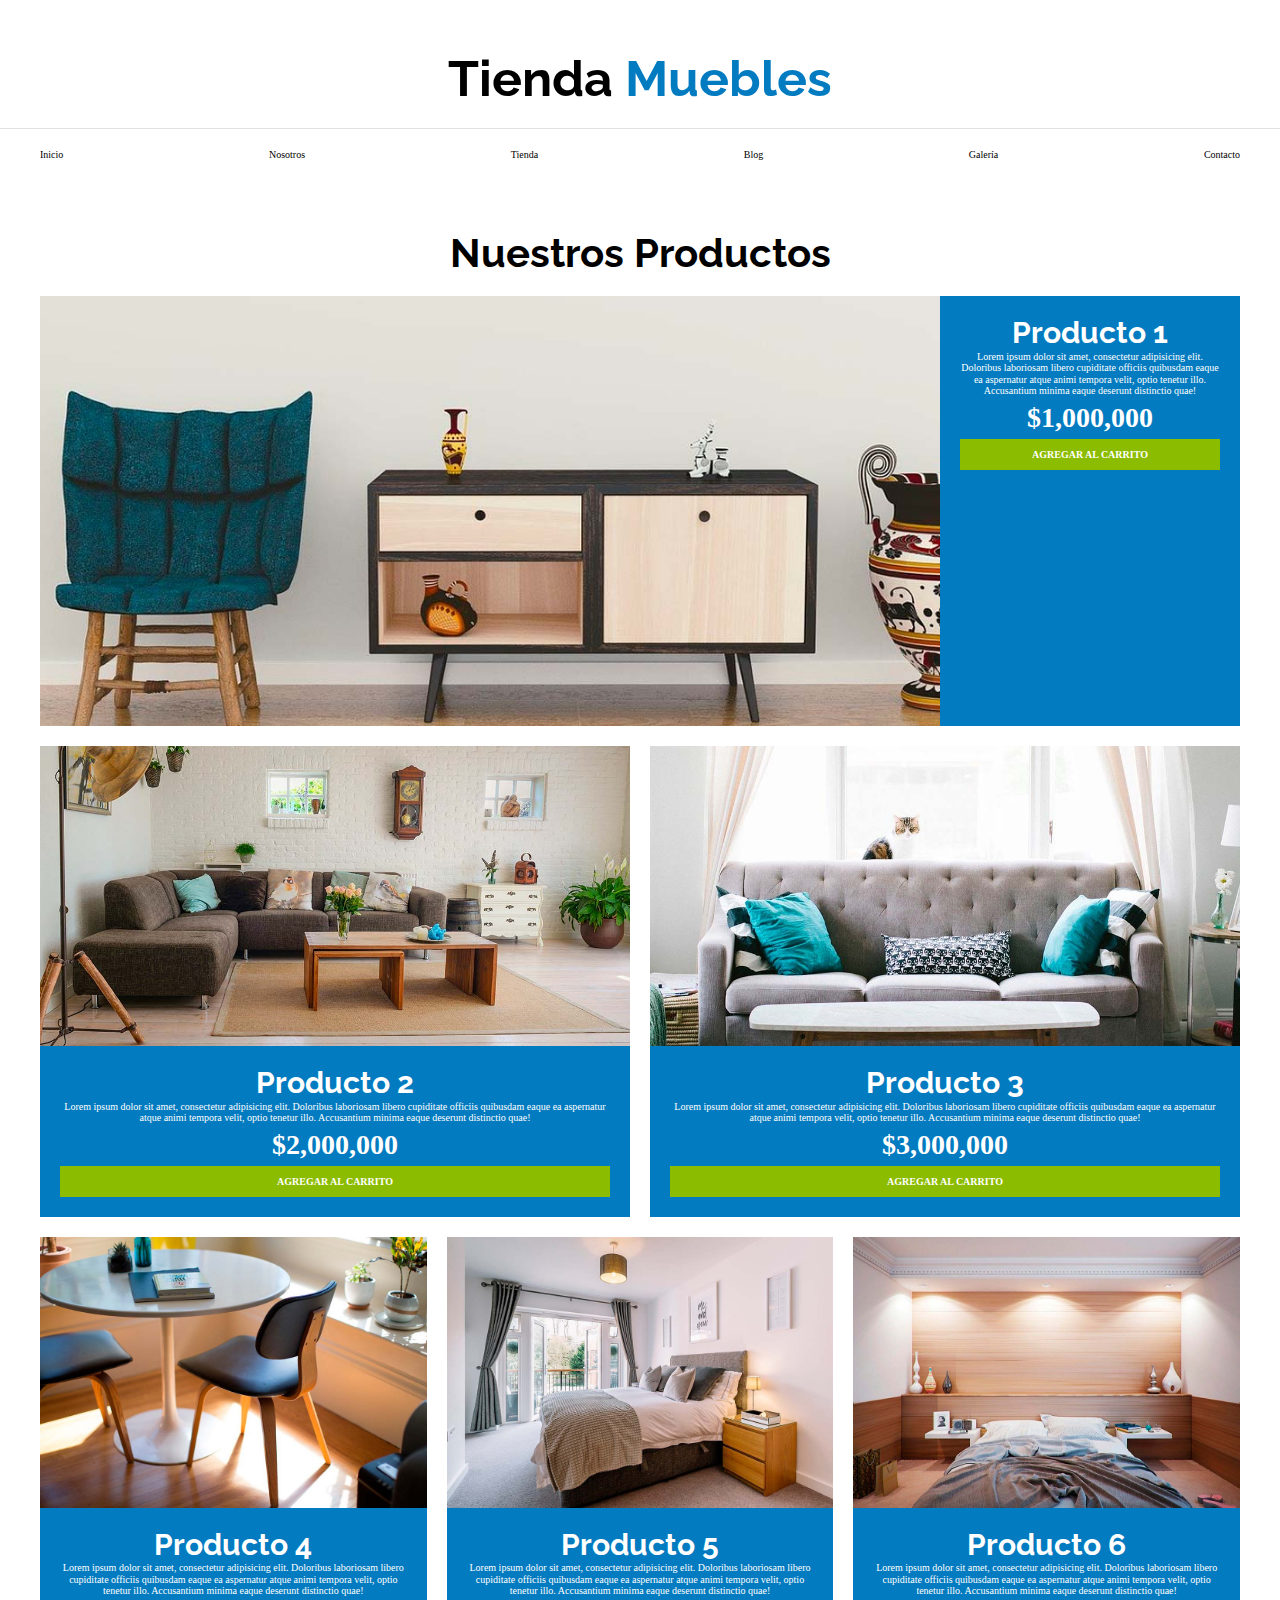
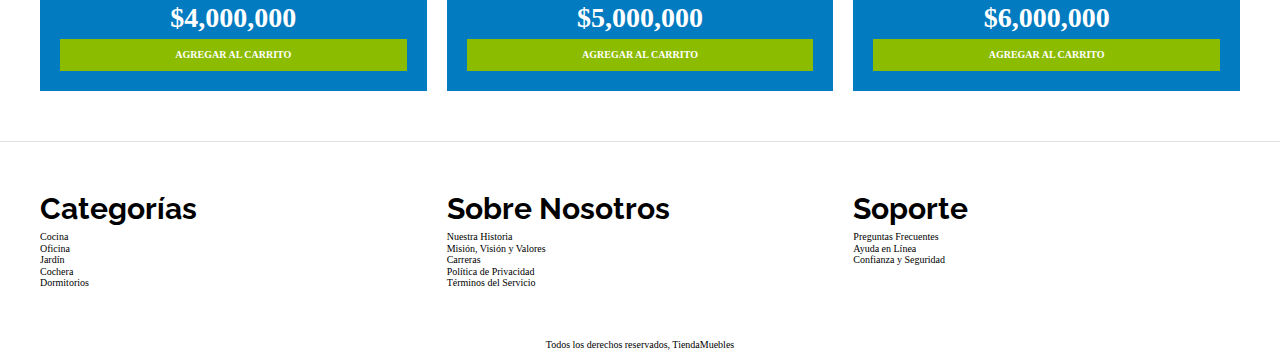
<file: tienda.html>
<!DOCTYPE html>
<html lang="en">
<head>
    <meta charset="UTF-8">
    <meta name="viewport" content="width=device-width, initial-scale=1.0">
    <title>Ecommerce - Tienda</title>
    <!--Normaliza la web en todos los navegadores-->
    <link rel="stylesheet" href="css/normalize.css">
    <!--Carga las fuentes del sitio web desde Google Fonts-->
    <link rel="preconnect" href="https://fonts.googleapis.com">
    <link rel="preconnect" href="https://fonts.gstatic.com" crossorigin>
    <link href="https://fonts.googleapis.com/css2?family=Open+Sans&family=PT+Sans:wght@400;700&family=Playfair+Display:wght@700&family=Raleway:ital,wght@0,400;0,700;1,800&display=swap" rel="stylesheet">
    <!--Carga los estilos del sitio web-->
    <link rel="stylesheet" href="css/app.css">
</head>
<body>
    <header>
        <h1 class="nombre-sitio">Tienda <span> Muebles </span></h1>
    </header>

    <div class="contenedor-navegacion">
        <nav class="nav-principal contenedor">
            <a href="index.html">Inicio</a>
            <a href="nosotros.html">Nosotros</a>
            <a href="tienda.html">Tienda</a>
            <a href="blog.html">Blog</a>
            <a href="galeria.html">Galería</a>
            <a href="contacto.html">Contacto</a>
        </nav>    
    </div>

    <main class="contenido-principal contenedor">
        <h2 class="text-center">Nuestros Productos</h2>
        <div class="listado-productos">

            <div class="producto">
                <img src="img/producto1.jpg" alt="Imagen Producto">
                <div class="texto-producto">
                    <h3>Producto 1</h3>
                    <p>
                        Lorem ipsum dolor sit amet, consectetur adipisicing elit. Doloribus laboriosam libero cupiditate officiis quibusdam eaque ea aspernatur atque animi tempora 
                        velit, optio tenetur illo. Accusantium minima eaque deserunt distinctio quae!
                    </p>
                    <p class="precio">$1,000,000</p>

                    <a class="btn" href="#">Agregar al Carrito</a>    
                </div>
            </div>

            <div class="producto">
                <img src="img/producto2.jpg" alt="Imagen Producto">
                <div class="texto-producto">
                    <h3>Producto 2</h3>
                    <p>
                        Lorem ipsum dolor sit amet, consectetur adipisicing elit. Doloribus laboriosam libero cupiditate officiis quibusdam eaque ea aspernatur atque animi tempora 
                        velit, optio tenetur illo. Accusantium minima eaque deserunt distinctio quae!
                    </p>
                    <p class="precio">$2,000,000</p>

                    <a class="btn" href="#">Agregar al Carrito</a>    
                </div>
            </div>

            <div class="producto">
                <img src="img/producto3.jpg" alt="Imagen Producto">
                <div class="texto-producto">
                    <h3>Producto 3</h3>
                    <p>
                        Lorem ipsum dolor sit amet, consectetur adipisicing elit. Doloribus laboriosam libero cupiditate officiis quibusdam eaque ea aspernatur atque animi tempora 
                        velit, optio tenetur illo. Accusantium minima eaque deserunt distinctio quae!
                    </p>
                    <p class="precio">$3,000,000</p>

                    <a class="btn" href="#">Agregar al Carrito</a>    
                </div>
            </div>

            <div class="producto">
                <img src="img/producto4.jpg" alt="Imagen Producto">
                <div class="texto-producto">
                    <h3>Producto 4</h3>
                    <p>
                        Lorem ipsum dolor sit amet, consectetur adipisicing elit. Doloribus laboriosam libero cupiditate officiis quibusdam eaque ea aspernatur atque animi tempora 
                        velit, optio tenetur illo. Accusantium minima eaque deserunt distinctio quae!
                    </p>
                    <p class="precio">$4,000,000</p>

                    <a class="btn" href="#">Agregar al Carrito</a>    
                </div>
            </div>

            <div class="producto">
                <img src="img/producto5.jpg" alt="Imagen Producto">
                <div class="texto-producto">
                    <h3>Producto 5</h3>
                    <p>
                        Lorem ipsum dolor sit amet, consectetur adipisicing elit. Doloribus laboriosam libero cupiditate officiis quibusdam eaque ea aspernatur atque animi tempora 
                        velit, optio tenetur illo. Accusantium minima eaque deserunt distinctio quae!
                    </p>
                    <p class="precio">$5,000,000</p>

                    <a class="btn" href="#">Agregar al Carrito</a>    
                </div>
            </div>

            <div class="producto">
                <img src="img/producto6.jpg" alt="Imagen Producto">
                <div class="texto-producto">
                    <h3>Producto 6</h3>
                    <p>
                        Lorem ipsum dolor sit amet, consectetur adipisicing elit. Doloribus laboriosam libero cupiditate officiis quibusdam eaque ea aspernatur atque animi tempora 
                        velit, optio tenetur illo. Accusantium minima eaque deserunt distinctio quae!
                    </p>
                    <p class="precio">$6,000,000</p>

                    <a class="btn" href="#">Agregar al Carrito</a>    
                </div>
            </div>

        </div>
    </main>

    <footer class="site-footer">
        <div class="grid-footer contenedor">
            <div>
                <h3>Categorías</h3>
                <nav class="footer-menu">
                    <a href="#">Cocina</a>
                    <a href="#">Oficina</a>
                    <a href="#">Jardín</a>
                    <a href="#">Cochera</a>
                    <a href="#">Dormitorios</a>                
                </nav>
            </div>

            <div>
                <h3>Sobre Nosotros</h3>
                <nav class="footer-menu">
                    <a href="#">Nuestra Historia</a>
                    <a href="#">Misión, Visión y Valores</a>
                    <a href="#">Carreras</a>
                    <a href="#">Política de Privacidad</a>
                    <a href="#">Términos del Servicio</a>                
                </nav>
            </div>

            <div>
                <h3>Soporte</h3>
                <nav class="footer-menu">
                    <a href="#">Preguntas Frecuentes</a>
                    <a href="#">Ayuda en Línea</a>
                    <a href="#">Confianza y Seguridad</a>
                </nav>
            </div>
        </div>

        <p class="copyright">Todos los derechos reservados, TiendaMuebles</p>

    </footer>
</body>
</html>
</file>
<file: css/app.css>
/* Snippet */
html {
    box-sizing: border-box;
    font-size: 62.5%; /* Hack para hacer que los rem sean de de 1rem = 10px*/
}
*, *:before, *:after {
    box-sizing: inherit;
}
/* Snippet - Ajusta las imagenes*/
img {
    max-width: 100%;
    display: block; /* Permite que las imagenes y y otros elementos se junten*/
}

.body{
    font-family: 'Playfair Display', serif;    
    font-size: 1.6rem;
    line-height: 2; /* Interlineado */
}

/* Globales  */
h1, h2, h3 {
    font-family: 'Raleway', sans-serif;
    margin: 0 0 2rem 0; /* Todos los heading traen margen por defecto */
}
h1 {
    font-size: 4rem;
}
@media (min-width:768px) {
    h1 {
        font-size: 5rem;
    }
}
h2 {
    font-size: 3.2rem;
}
@media (min-width:768px) {
    h2 {
        font-size: 4rem;
    }
}
h3 {
    font-size: 2.4rem;
}
@media (min-width:768px) {
    h3 {
        font-size: 3rem;
    }
}
a {
    text-decoration: none;
    color: #000;
}
.contenedor {
    max-width: 120rem;
    margin: 0 auto;
}
.btn {
    background-color: #8cbc00;
    display: block;
    color: #ffffff;
    text-transform: uppercase;
    font-weight: 900;
    padding: 1rem;
    transition: background-color .3s ease-out;
    border: none;
    width: 100%;
}
.btn:hover {
    background-color: #769c02;
    cursor: pointer;
}
@media (min-width: 768px) {
    .btn {
        width: auto;
    }
}
/* Utilidades */
.text-center {
    text-align: center;
}
@media (min-width: 768px) {
    .max-width-30 {
        max-width: 30rem;
    }
}

/* Header y Navegación*/
.nombre-sitio {
    margin-top: 5rem;
    text-align: center;
}
.nombre-sitio span {
    color: #037bc0;
}
.contenedor-navegacion {
    border-top: 1px solid #e1e1e1;    
}
.nav-principal {    
    padding: 2rem 0;
    display: flex;
    flex-direction: column;
    align-items: center;
}
@media (min-width:768px) {
    .nav-principal {
        justify-content: space-between;
        flex-direction: row;
    }
}
.hero {
    background-image: url(../img/principal.jpg);
    background-position: center center;
    background-repeat: no-repeat;
    background-size: cover;
    height: 25rem;
}
@media (min-width:768px) {
    .hero {
        height: 55rem;
    }
}
/* Categorías  */
.categorias {
    padding: 5rem 0;
}
.categoria img {
    width: 100%;
}
.categoria {
    margin-bottom: 2rem;
}
.categorias h2 {
    text-align: center;
}
.categoria a {
    display: block; /* Permite que el elemento a "href" se pueda alinear al centro*/
    text-align: center;
    padding: 2rem;
    font-size: 2rem;
}
.categoria a:hover {
    background-color: #037bc0;
    color: #ffffff;
    border-bottom-right-radius: 1rem;
}
@media (min-width:768px) {
    .listado-categorias {
        display: grid;
        grid-template-columns: repeat(3, 1fr);
        gap: 2rem;
    }    
}
/* Sobre Nosotros*/
.sobre-nosotros {
    background-image: linear-gradient(to bottom, transparent 50%, #037bc0 50%, #037bc0 100% ), url(../img/nosotros.jpg);
    background-position: center top left;
    background-repeat: no-repeat;
    background-size: 100%, 70rem;
}
@media (min-width:768px) {
    .sobre-nosotros {
        background-image: linear-gradient(to right, transparent 50%, #037bc0 50%, #037bc0 100% ), url(../img/nosotros.jpg);
        background-position: left center;
        padding: 10rem 0;        
        background-size: 100%, 120rem;
    }    
}
.sobre-nosotros-grid {
    display: grid;
    grid-template-rows: repeat(2, 1fr);
}
@media (min-width:768px) {
    .sobre-nosotros-grid {
        grid-template-columns: repeat(2, 1fr);
        grid-template-rows: unset;
        column-gap: 4rem;
    }
}
.texto-nosotros {
    grid-row: 2 / 3;
    color: #ffffff;
    padding: 5rem;
}
@media (min-width:768px) {
    .texto-nosotros {
        grid-column: 2 / 3;   
    }
}
/* Listado de Productos*/
.contenido-principal {
    padding-top: 5rem;
}
@media (min-width: 768px) {
    .listado-productos {
        display: grid;
        grid-template-columns: repeat(6, 1fr);
        gap: 2rem;
    }
    .producto:nth-child(1) {
        grid-column-start: 1;    
        grid-column-end: 7;
        /*(grid-column: 1 / 7;*/    
        display: grid;
        grid-template-columns: 3fr 1fr;
    }
    .producto:nth-child(1) img {
        height: 43rem;
        width: 100%;
        object-fit: cover;
    }
    .producto:nth-child(2) {
        grid-column-start: 1;    
        grid-column-end: 4;
    }
    .producto:nth-child(2) img,
    .producto:nth-child(3) img {
        height: 30rem;
        width: 100%;
        object-fit: cover;
    }
    .producto:nth-child(3) {
        grid-column-start: 4;    
        grid-column-end: 7;
    }
    .producto:nth-child(4) {
        grid-column-start: 1;    
        grid-column-end:3;    
    }
    .producto:nth-child(5) {
        grid-column-start: 3;    
        grid-column-end: 5;
    }
    .producto:nth-child(6) {
        grid-column-start: 5;    
        grid-column-end: 7;
    }    
}

.producto {
    background-color: #037bc0;
    margin-bottom: 2rem;
}
@media (min-width: 768px) {
    .producto {
        margin-bottom: 0;
    }
}
.producto:last-of-type {
    margin-bottom: 0;
}
.texto-producto {
    text-align: center;
    color: #ffffff;
    padding: 2rem;
}   
.texto-producto h3 {
    margin: 0;
}
.texto-producto p {
    margin: 0 0 .5rem 0;
}
.texto-producto .precio {
    font-size: 2.8rem;
    font-weight: 900;
}

/** Footer **/
.site-footer {
    border-top: 1px solid #e1e1e1;
    margin-top: 5rem;
    padding-top: 5rem;
}
.site-footer h3 {
    margin-bottom: .5rem;
    text-align: center;
}
@media (min-width:768px) {
    .site-footer h3 {
        text-align: left;
    }
}
@media (min-width:768px) {
    .grid-footer {
        display: grid;
        grid-template-columns: repeat(3, 1fr);
        gap: 2rem;
    }    
}
.grid-footer > div {
    margin-bottom: 2rem;
}
@media (min-width:768px) {
    .grid-footer > div {
        margin:0;
    }
}
.footer-menu a {
    display: block;
    text-align: center;
}
@media (min-width:768px) {
    .footer-menu a {
        text-align: left;
    }
}
.copyright {
    margin-top: 5rem;
    text-align: center;
}

/** Nosotros **/ 
.contenido-nosotros {
    display: grid;
    grid-template-columns: 1fr 2fr;
    grid-template-columns: repeat(auto-fit, minmax( 25rem, 1fr));
    column-gap: 4rem;
}
.informacion-nosotros {
    display: flex;
    flex-direction: column;
    justify-content: center;
    padding: 5rem;
}
@media (min-width:768px) {
    .informacion-nosotros {
        padding: 0;
    }
}
/** Blog **/
@media (min-width:768px) {
    .contenedor-blog {
        display: grid;
        grid-template-columns: 2fr 1fr;
        column-gap: 4rem;
    }    
}
.entrada {
    border-bottom: 2px solid #e1e1e1;
    padding-bottom: 4rem;
    margin-bottom: 2rem;
}
.entrada h2 {
    text-align: center;
}
@media (min-width:768px) {
    .entrada h2 {
        text-align: left;
    }    
}
.contenido-blog {
    padding: 2rem;
}
.entrada:last-of-type {
    border: none;
}
@media (min-width:768px) {
    .entrada-meta {
        display: flex;
        justify-content: space-between;
    }
}

.entrada-meta p {
    font-weight: 900;
}
.entrada-meta span {
    color: #037bc0;
}
.contenido-entrada-blog {
    width: 60rem;
    margin: 0 auto;
}
/** Galería **/
.galeria {
    list-style: none;
    padding: 0;
    margin: 0;
    display: grid;
    grid-template-columns: repeat(2, 1fr);
    gap: 2rem;
}
@media (min-width: 768px) {
    .galeria {
        grid-template-columns: repeat(3, 1fr);
    }
}
.galeria img {
    height: 40rem;
    width: 40rem;
    object-fit: cover;
}
/** Formulario **/
.formulario {
    max-width: 60rem;
    margin: 0 auto;
}
.formulario fieldset {
    border: 1px solid black;
    margin-bottom: 2rem;    
}
.formulario legend {
    background-color: #037bc0;
    width: 100%;
    text-align: center;
    color: #ffffff;
    text-transform: uppercase;
    font-weight: 900;
    padding: 1rem;
    margin-bottom: 4rem;
}
.campo {
    display: flex;
    margin-bottom: 2rem;
}
.campo label {
    flex-basis: 10rem;
}
.campo input:not([type="radio"]),
.campo textarea,
.campo select {
    flex: 1;
    border: 1px solid #e1e1e1;
    padding: 1rem;
}
</file>
